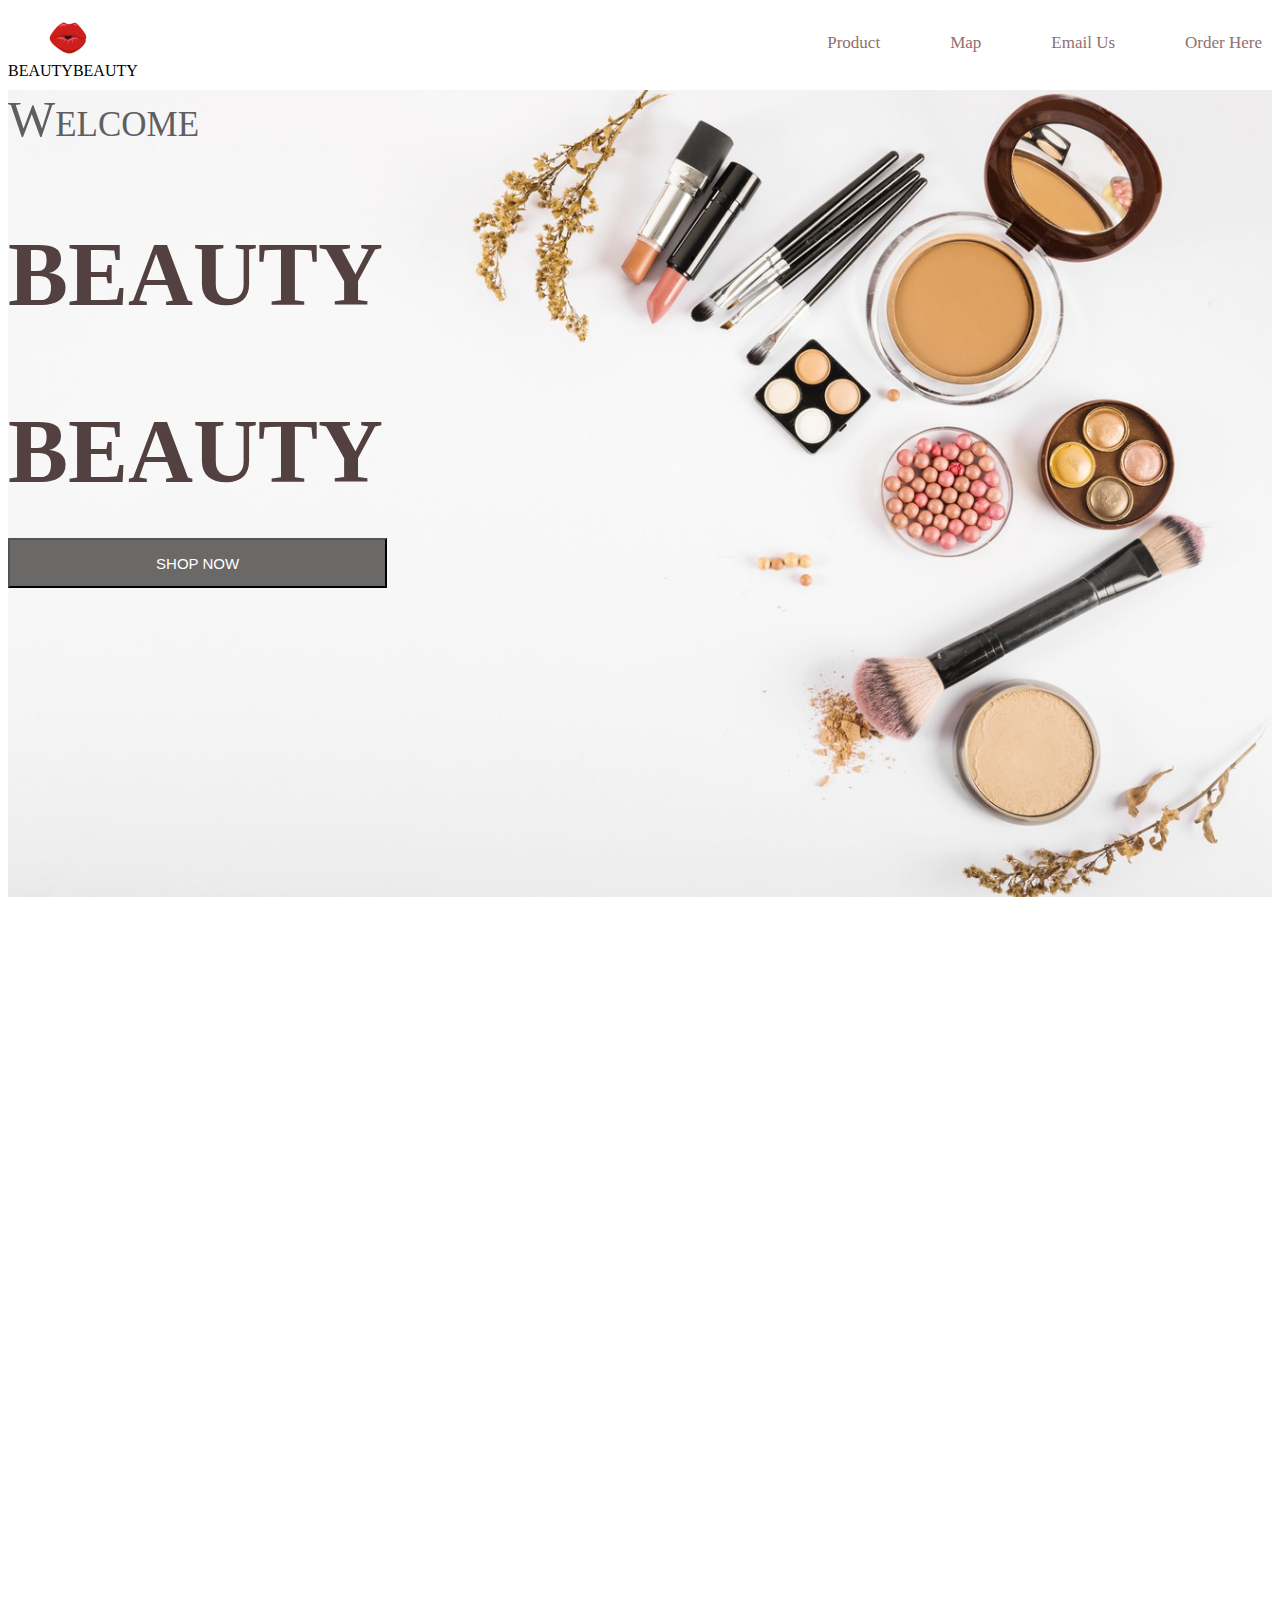
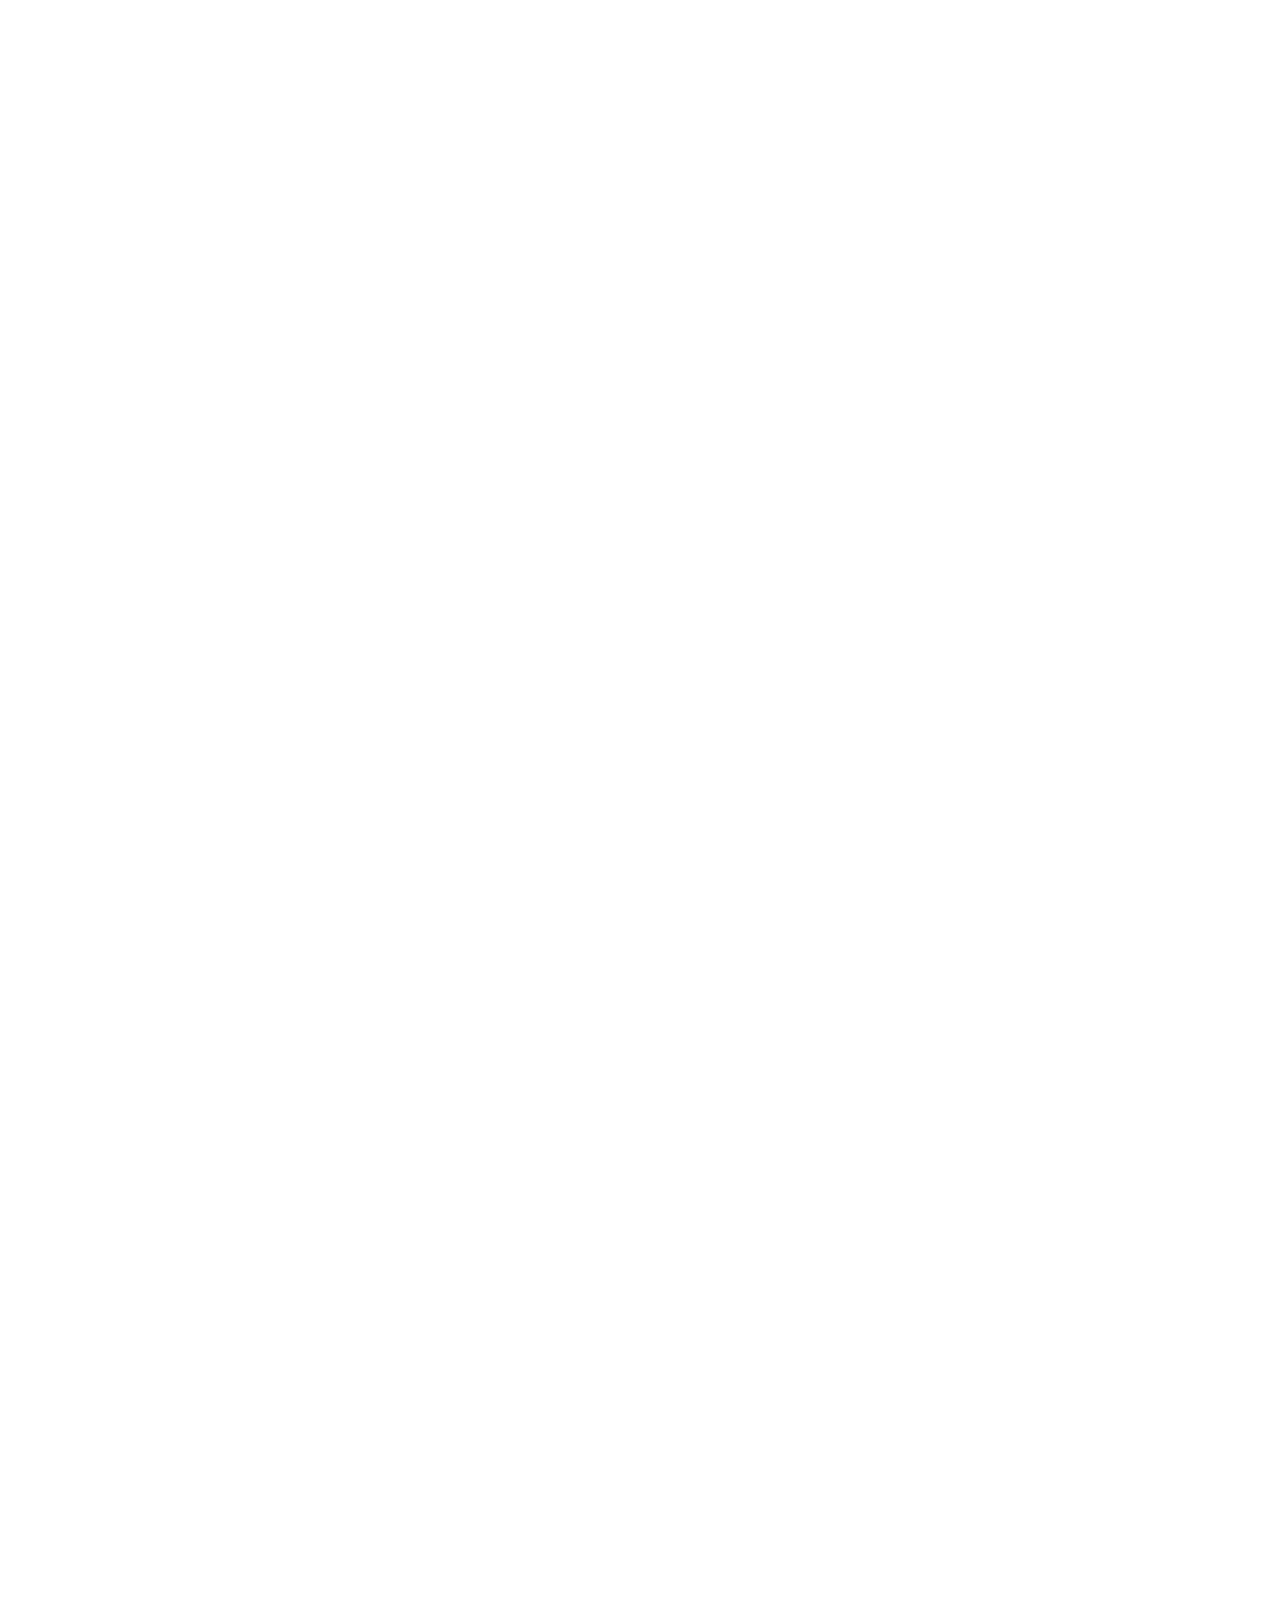
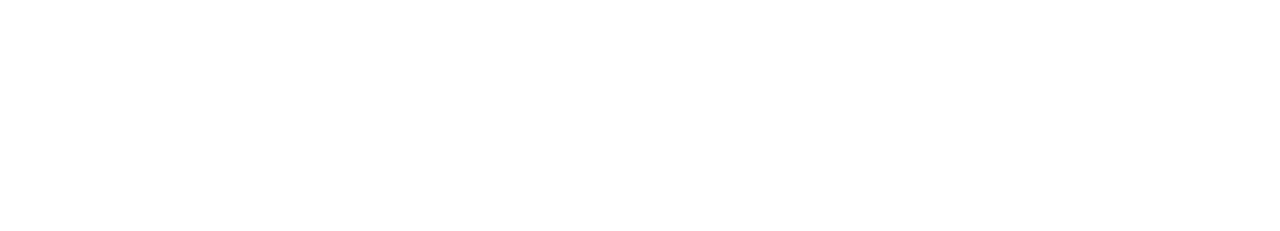
<file: index.html>
<!doctype html>
<html>
<head>
<title>BEAUTY BEAUTY</title>
<meta name="viewport" content="width=device-width, initial-scale=1">
  <link href="homepage.css" rel="stylesheet"/>
<script src="beauty.js"></script>
</head>

<body>

<div id="top">
  <header> 
    <div id="companylogo"><img src="lip.png" alt="company logo" height="40px" onclick="welcomeAlert()">BEAUTYBEAUTY</div>
    <div id="topLinks">
      <a href="Kiehls.html">Product</a>
      <a href="https://www.google.com/maps/search/sephora+hk/@22.2831866,114.1680357,16z/data=!3m1!4b1">Map</a>
      <a href="mailto: 20022149d@connect.polyu.edu.hk">Email Us</a>
      <a href="https://docs.google.com/forms/d/e/1FAIpQLScx_VF3jGetTIbIl3m04sP2ygtG0lep2QYdKOZy9qo50loNlg/viewform?vc=0&c=0&w=1&flr=0&usp=mail_form_link" title="Order">Order Here</a>
    </div>
  </header>
  <section id="banner">
    <p style="font-size:50px">Welcome</p>
    <h2 style="font-size:90px">BEAUTY </h2>
    <h2 style="font-size:90px">BEAUTY </h2>
    <input type="button" value="SHOP NOW" class="Buttonss" onclick="shopnowfunction()">
  </section>

</div>
</body>
</html>
</file>
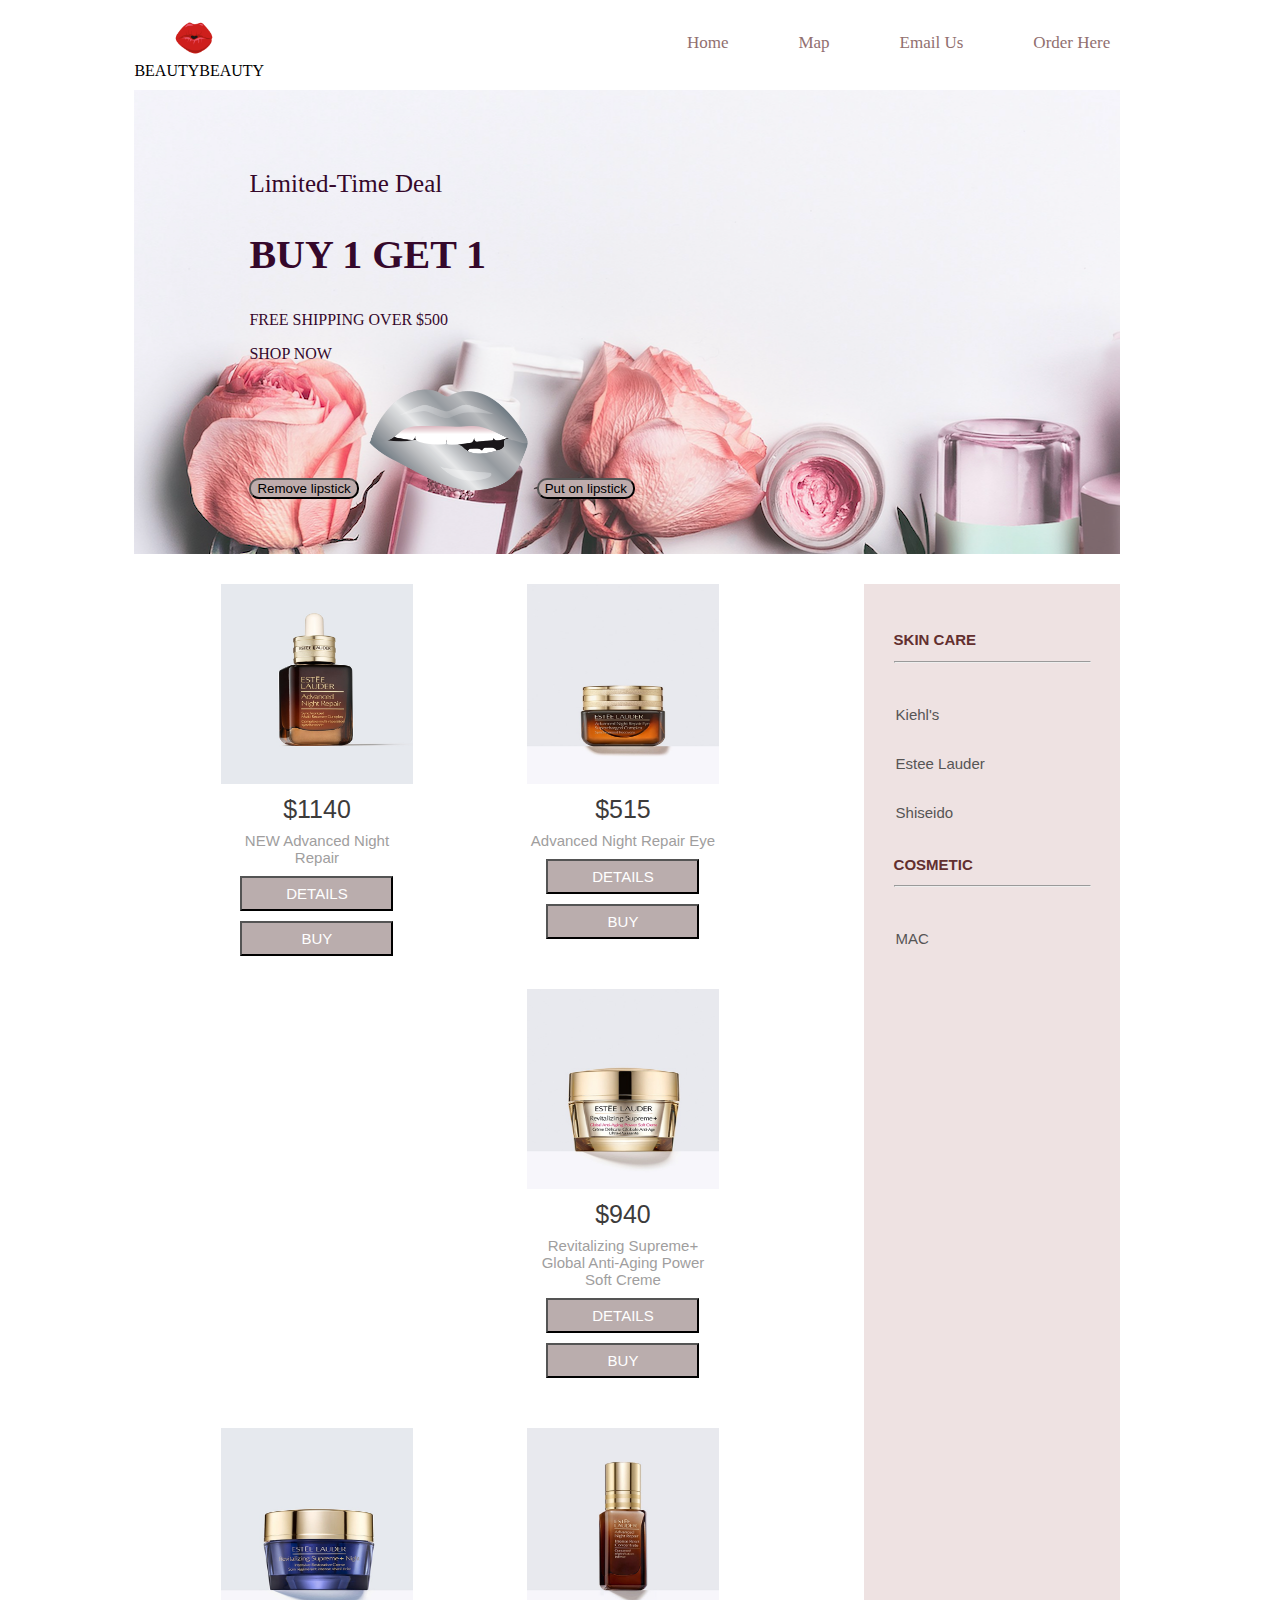
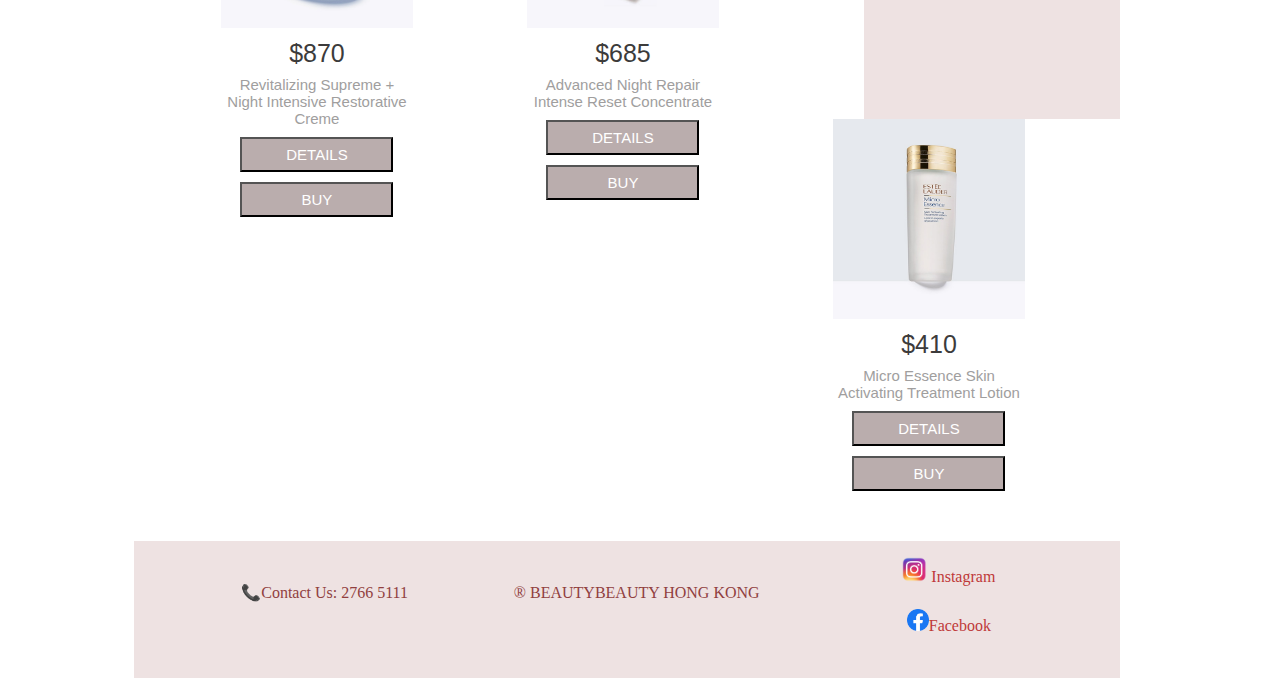
<file: EsteeLauder.html>
<!doctype html>
<html>
<head>
  <title>BEAUTY BEAUTY Estee Lauder</title>
  <meta name="viewport" content="width=device-width, initial-scale=1">
  <link href="Style.css" rel="stylesheet"/>
  <script src="beauty.js"></script>
</head>

<body>

<div id="top">
  <header>
    <div id="companylogo"><img src="lip.png" alt="company logo" height="40px" onclick="welcomeAlert()">BEAUTYBEAUTY</div>
    <div id="topLinks">
      <a href="index.html">Home</a>
      <a href="https://www.google.com/maps/search/sephora+hk/@22.2831866,114.1680357,16z/data=!3m1!4b1">Map</a>
      <a href="mailto: 20022149d@connect.polyu.edu.hk">Email Us</a>
      <a href="https://docs.google.com/forms/d/e/1FAIpQLScx_VF3jGetTIbIl3m04sP2ygtG0lep2QYdKOZy9qo50loNlg/viewform?vc=0&c=0&w=1&flr=0&usp=mail_form_link" title="Order">Order Here</a>
    </div>
  </header>
  <section id="banner">
    <p style="font-size:25px">Limited-Time Deal</p>
    <h2 style="font-size:40px">BUY 1 GET 1</h2>
    <p>FREE SHIPPING OVER $500</p>
    <p>SHOP NOW</p>
    <button id="lipstick" onclick="document.getElementById('myImage').src='before.png'">Remove lipstick</button>

    <img id="myImage" src="before.png" style="width:170px">

    <button id="lipstick" onclick="document.getElementById('myImage').src='after.png'">Put on lipstick</button>
  </section>
  <div id="productContent">
    <section class="bar">
      <div id="brandMenu">
        <nav class="brand">
          <h2>SKIN CARE </h2>
          <hr>
          <ul>
            <li><a href="Kiehls.html" title="Link">Kiehl's</a></li>
            <li><a href="EsteeLauder.html" title="Link">Estee Lauder</a></li>
            <li><a href="Shishedo.html" title="Link">Shiseido</a></li>
          </ul>
        </nav>
        <nav class="brand">
          <h2>COSMETIC </h2>
          <hr>
          <ul>
            <li><a href="MAC.html" title="Link">MAC</a></li>
          </ul>
        </nav>
      </div>
    </section>
    <section class="Contents">

      <div class="productRow">

        <article class="cosmetic">
          <div><img alt="sample" src="EL1.jpg" height="200px" weight="200px"></div>
          <p class="sellPrice">$1140</p>
          <p class="productName">NEW Advanced Night Repair</p>
          <input type="button" name="button" value="DETAILS" class="Buttonss" onclick="EL1()">
          <input type="button" name="button" value="BUY" class="Buttonss" onclick="buyfunction()">
        </article>

        <article class="cosmetic">
          <div><img alt="sample" src="EL2.jpg" height="200px" weight="200px"></div>
          <p class="sellPrice">$515</p>
          <p class="productName">Advanced Night Repair Eye</p>
          <input type="button" name="button" value="DETAILS" class="Buttonss" onclick="EL2()">
          <input type="button" name="button" value="BUY" class="Buttonss" onclick="buyfunction()">
        </article>

        <article class="cosmetic">
          <div><img alt="sample" src="EL3.jpg" height="200px" weight="200px"></div>
          <p class="sellPrice">$940</p>
          <p class="productName">Revitalizing Supreme+
            Global Anti-Aging Power Soft Creme</p>
          <input type="button" name="button" value="DETAILS" class="Buttonss" onclick="EL3()">
          <input type="button" name="button" value="BUY" class="Buttonss" onclick="buyfunction()">
        </article>
      </div>
      <div class="productRow">
        <article class="cosmetic">
          <div><img alt="sample" src="EL4.jpg" height="200px" weight="200px"></div>
          <p class="sellPrice">$870</p>
          <p class="productName">Revitalizing Supreme + Night
            Intensive Restorative Creme</p>
          <input type="button" name="button" value="DETAILS" class="Buttonss" onclick="EL4()">
          <input type="button" name="button" value="BUY" class="Buttonss" onclick="buyfunction()">
        </article>

        <article class="cosmetic">
          <div><img alt="sample" src="EL5.jpg" height="200px" weight="200px"></div>
          <p class="sellPrice">$685</p>
          <p class="productName">Advanced Night Repair
            Intense Reset Concentrate</p>
          <input type="button" name="button" value="DETAILS" class="Buttonss" onclick="EL5()">
          <input type="button" name="button" value="BUY" class="Buttonss" onclick="buyfunction()">
        </article>

        <article class="cosmetic">
          <div><img alt="sample" src="EL6.jpg" height="200px" weight="200px"></div>
          <p class="sellPrice">$410</p>
          <p class="productName">Micro Essence
            Skin Activating Treatment Lotion</p>
          <input type="button" name="button" value="DETAILS" class="Buttonss" onclick="EL6()">
          <input type="button" name="button" value="BUY" class="Buttonss" onclick="buyfunction()">
        </article>
      </div>


    </section>
  </div>
  <footer>
    <div>
      <p> &#128222;Contact Us: 2766 5111</p>
    </div>
    <div>
      <p>&#174; BEAUTYBEAUTY HONG KONG</p>
    </div>
    <div class="footerlinks">
      <a href="https://www.instagram.com/sephorahk/?hl=zh-hk"><p><img src="IG.png" width="25px">   Instagram</p></a>
      <a href="https://www.facebook.com/sephorahongkong/"><p><img src="Facebook-logo.png" width="22px">Facebook</p></a>
    </div>
  </footer>
</div>
</body>
</html>
</file>
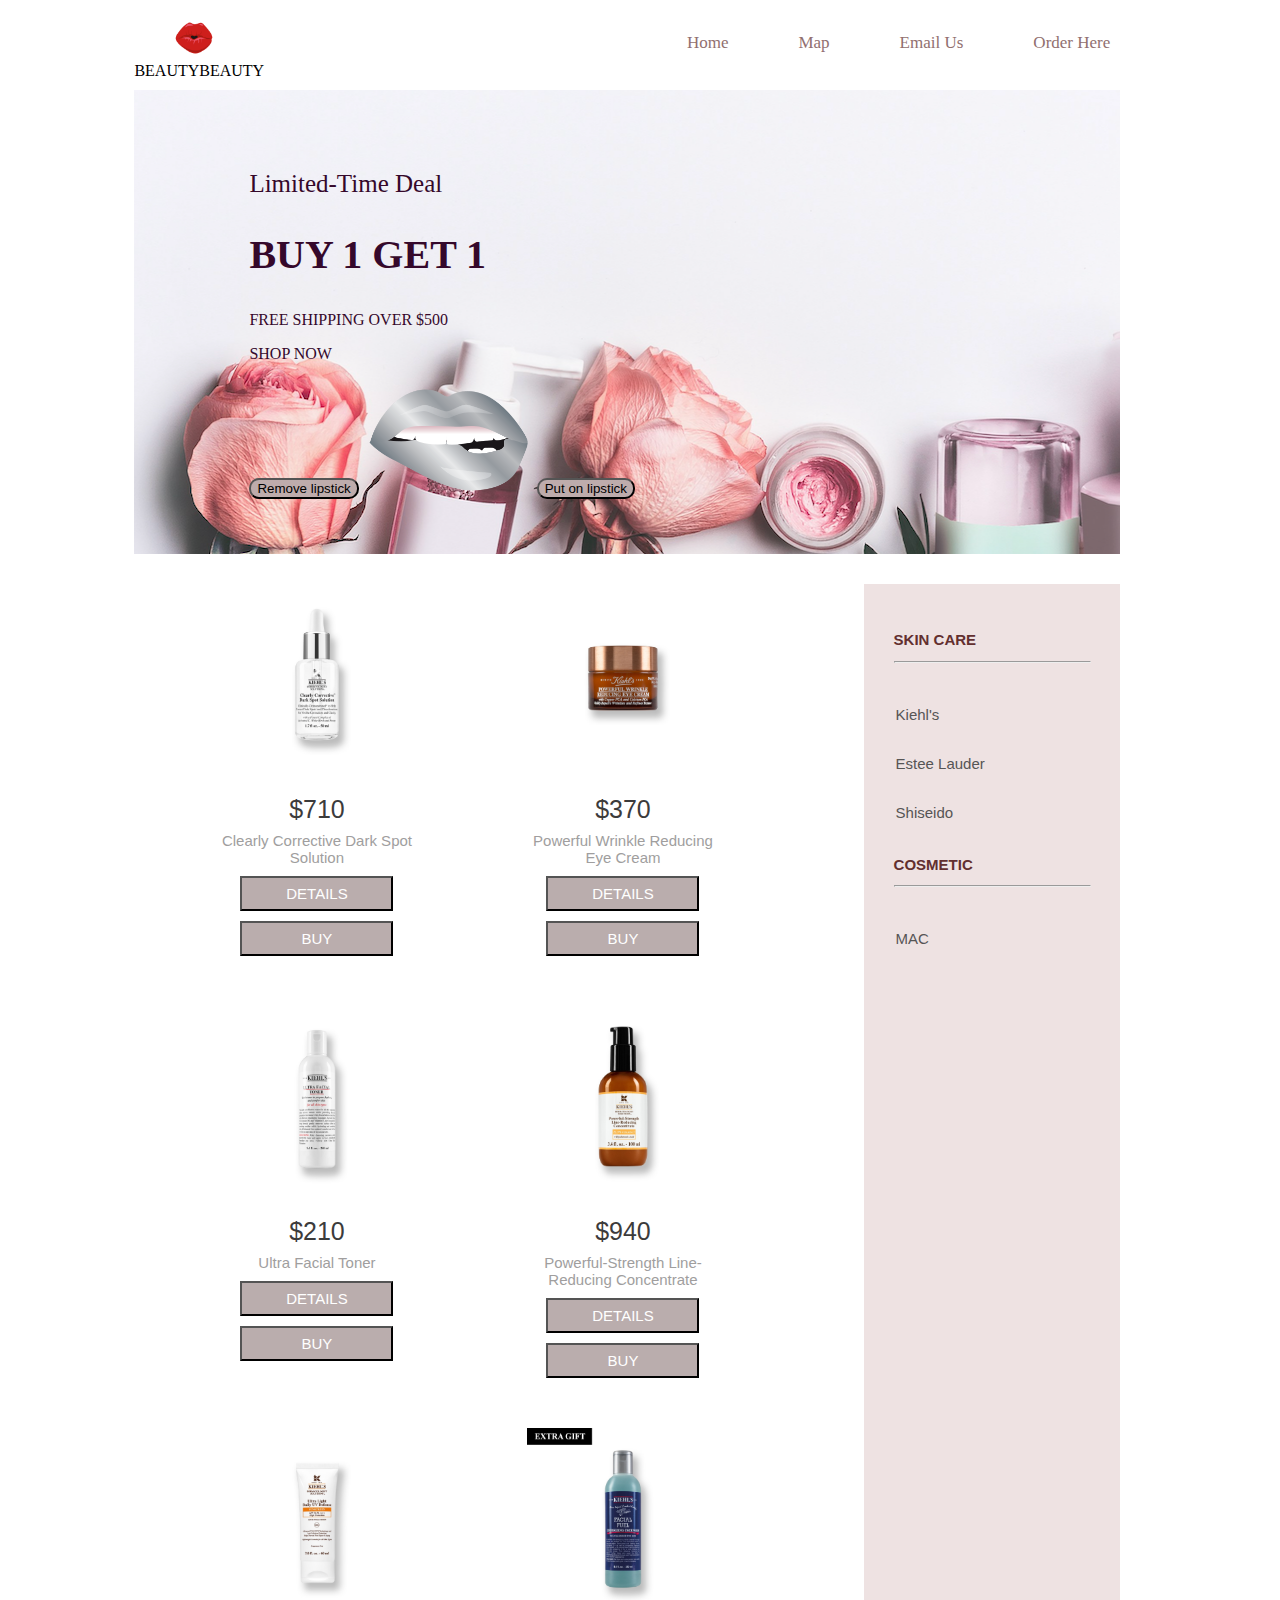
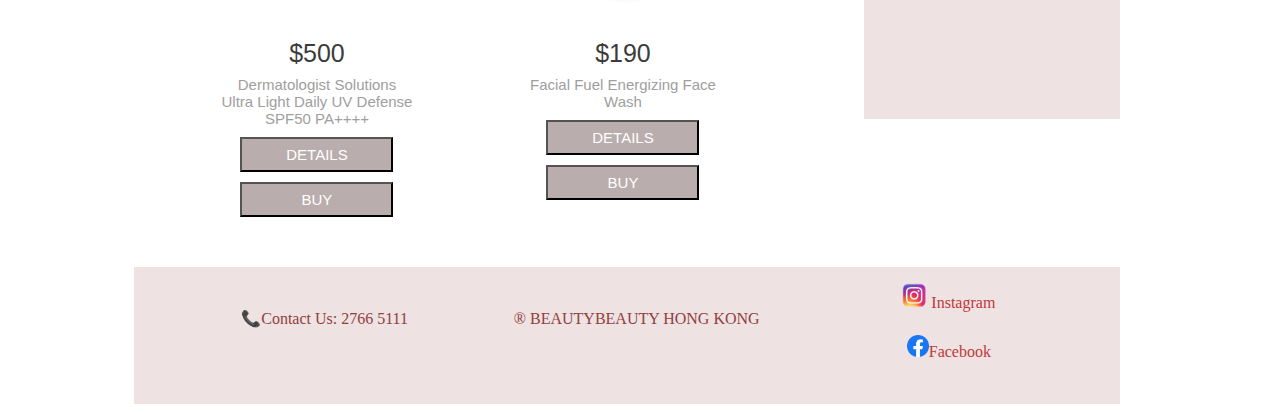
<file: Kiehls.html>
<!doctype html>
<html>
<head>
<title>BEAUTY BEAUTY Kiehl's</title>
<meta name="viewport" content="width=device-width, initial-scale=1">
  <link href="Style.css" rel="stylesheet"/>
<script src="beauty.js"></script>
</head>

<body>

<div id="top">
  <header> 
    <div id="companylogo"><img src="lip.png" alt="company logo" height="40px" onclick="welcomeAlert()">BEAUTYBEAUTY</div>
    <div id="topLinks">
      <a href="index.html">Home</a>
      <a href="https://www.google.com/maps/search/sephora+hk/@22.2831866,114.1680357,16z/data=!3m1!4b1">Map</a>
      <a href="mailto: 20022149d@connect.polyu.edu.hk">Email Us</a>
      <a href="https://docs.google.com/forms/d/e/1FAIpQLScx_VF3jGetTIbIl3m04sP2ygtG0lep2QYdKOZy9qo50loNlg/viewform?vc=0&c=0&w=1&flr=0&usp=mail_form_link" title="Order">Order Here</a>
    </div>
  </header>
  <section id="banner">
    <p style="font-size:25px">Limited-Time Deal</p>
    <h2 style="font-size:40px">BUY 1 GET 1</h2>
    <p>FREE SHIPPING OVER $500</p>
    <p>SHOP NOW</p>
    <button id="lipstick" onclick="document.getElementById('myImage').src='before.png'">Remove lipstick</button>

    <img id="myImage" src="before.png" style="width:170px">

    <button id="lipstick" onclick="document.getElementById('myImage').src='after.png'">Put on lipstick</button>
  </section>
  <div id="productContent">
    <section class="bar">
      <div id="brandMenu">
        <nav class="brand">
          <h2>SKIN CARE </h2>
          <hr>
          <ul>
            <li><a href="Kiehls.html" title="Link">Kiehl's</a></li>
            <li><a href="EsteeLauder.html" title="Link">Estee Lauder</a></li>
            <li><a href="Shishedo.html" title="Link">Shiseido</a></li>
          </ul>
        </nav>
        <nav class="brand">
          <h2>COSMETIC </h2>
          <hr>
          <ul>
            <li><a href="MAC.html" title="Link">MAC</a></li>
          </ul>
        </nav>
      </div>
    </section>
    <section class="Contents">

      <div class="productRow">

        <article class="cosmetic">
          <div><img alt="Kiehl's" src="K1.jpeg" height="200px" weight="200px"></div>
          <p class="sellPrice">$710</p>
          <p class="productName">Clearly Corrective Dark Spot Solution</p>
          <input type="button" value="DETAILS" class="Buttonss" onclick="K1()">
          <input type="button" value="BUY" class="Buttonss" onclick="buyfunction()">
        </article>

        <article class="cosmetic">
          <div><img alt="Kiehl's" src="K4.jpeg" height="200px" weight="200px"></div>
          <p class="sellPrice">$370</p>
          <p class="productName">Powerful Wrinkle Reducing Eye Cream</p>
          <input type="button" value="DETAILS" class="Buttonss" onclick="K2()">
          <input type="button" value="BUY" class="Buttonss" onclick="buyfunction()">
        </article>

        <article class="cosmetic">
          <div><img alt="Kiehl's" src="K3.jpeg" height="200px" weight="200px"></div>
          <p class="sellPrice">$210</p>
          <p class="productName">Ultra Facial Toner</p>
          <input type="button" value="DETAILS" class="Buttonss" onclick="K3()">
          <input type="button" value="BUY" class="Buttonss" onclick="buyfunction()">
        </article>
      </div>

      <div class="productRow">
        <article class="cosmetic">
          <div><img alt="Kiehl's" src="K5.jpeg" height="200px" weight="200px"></div>
          <p class="sellPrice">$940</p>
          <p class="productName">Powerful-Strength Line-Reducing Concentrate</p>
          <input type="button" value="DETAILS" class="Buttonss" onclick="K4()">
          <input type="button" value="BUY" class="Buttonss" onclick="buyfunction()">
        </article>

        <article class="cosmetic">
          <div><img alt="Kiehl's" src="K6.jpeg" height="200px" weight="200px"></div>
          <p class="sellPrice">$500</p>
          <p class="productName">Dermatologist Solutions Ultra Light Daily UV Defense SPF50 PA++++</p>
          <input type="button" value="DETAILS" class="Buttonss" onclick="K5()">
          <input type="button" value="BUY" class="Buttonss" onclick="buyfunction()">
        </article>

        <article class="cosmetic">
          <div><img alt="Kiehl's" src="K7.jpeg" height="200px" weight="200px"></div>
          <p class="sellPrice">$190</p>
          <p class="productName">Facial Fuel Energizing Face Wash</p>
          <input type="button" value="DETAILS" class="Buttonss" onclick="K6()">
          <input type="button" value="BUY" class="Buttonss" onclick="buyfunction()">
        </article>
      </div>


    </section>
  </div>
  <footer> 
    <div>
      <p> &#128222;Contact Us: 2766 5111</p>
    </div>
    <div>
      <p>&#174; BEAUTYBEAUTY HONG KONG</p>
    </div>
    <div class="footerlinks">
      <a href="https://www.instagram.com/sephorahk/?hl=zh-hk"><p><img src="IG.png" width="25px">   Instagram</p></a>
      <a href="https://www.facebook.com/sephorahongkong/"><p><img src="Facebook-logo.png" width="22px">Facebook</p></a>
    </div>
  </footer>
</div>
</body>
</html>
</file>
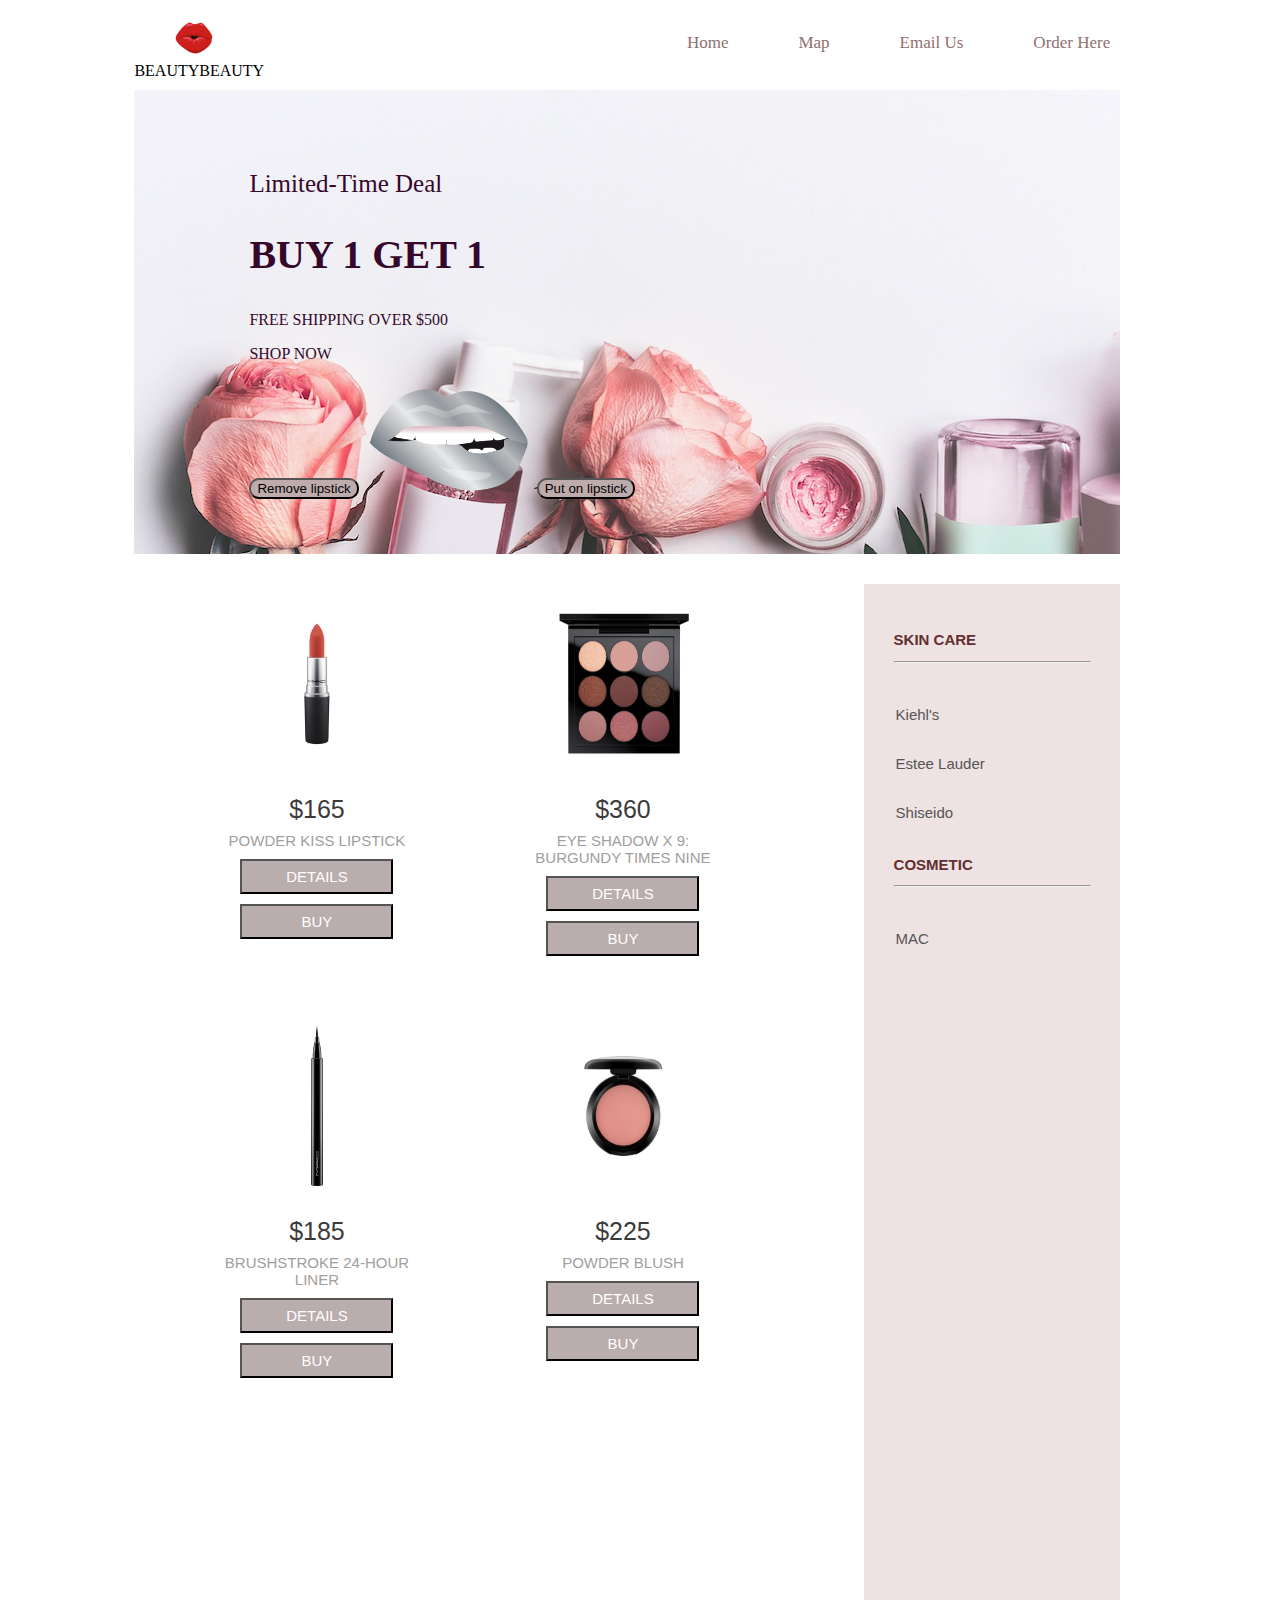
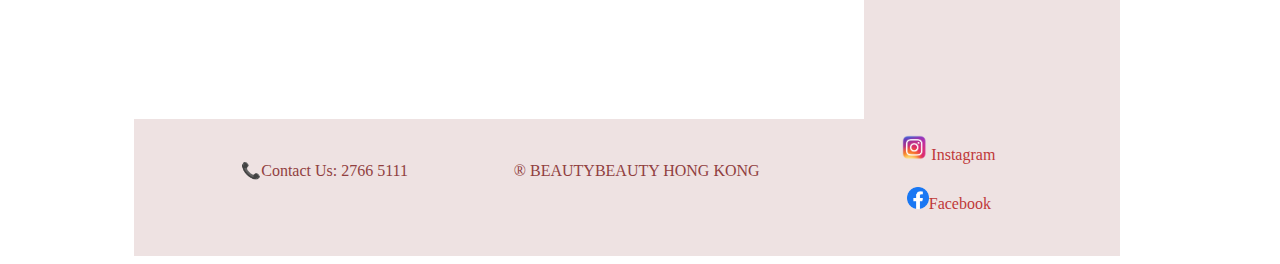
<file: MAC.html>
<!doctype html>
<html>
<head>
  <title>BEAUTY BEAUTY MAC</title>
  <meta name="viewport" content="width=device-width, initial-scale=1">
  <link href="Style.css" rel="stylesheet"/>
  <script src="beauty.js"></script>
</head>

<body>

<div id="top">
  <header>
    <div id="companylogo"><img src="lip.png" alt="company logo" height="40px" onclick="welcomeAlert()">BEAUTYBEAUTY</div>
    <div id="topLinks">
      <a href="index.html">Home</a>
      <a href="https://www.google.com/maps/search/sephora+hk/@22.2831866,114.1680357,16z/data=!3m1!4b1">Map</a>
      <a href="mailto: 20022149d@connect.polyu.edu.hk">Email Us</a>
      <a href="https://docs.google.com/forms/d/e/1FAIpQLScx_VF3jGetTIbIl3m04sP2ygtG0lep2QYdKOZy9qo50loNlg/viewform?vc=0&c=0&w=1&flr=0&usp=mail_form_link" title="Order">Order Here</a>
    </div>
  </header>
  <section id="banner">
    <p style="font-size:25px">Limited-Time Deal</p>
    <h2 style="font-size:40px">BUY 1 GET 1</h2>
    <p>FREE SHIPPING OVER $500</p>
    <p>SHOP NOW</p>
    <button id="lipstick" onclick="document.getElementById('myImage').src='before.png'">Remove lipstick</button>

    <img id="myImage" src="before.png" style="width:170px">

    <button id="lipstick" onclick="document.getElementById('myImage').src='after.png'">Put on lipstick</button>
  </section>
  <div id="productContent">
    <section class="bar">
      <div id="brandMenu">
        <nav class="brand">
          <h2>SKIN CARE </h2>
          <hr>
          <ul>
            <li><a href="Kiehls.html" title="Link">Kiehl's</a></li>
            <li><a href="EsteeLauder.html" title="Link">Estee Lauder</a></li>
            <li><a href="Shishedo.html" title="Link">Shiseido</a></li>
          </ul>
        </nav>
        <nav class="brand">
          <h2>COSMETIC </h2>
          <hr>
          <ul>
            <li><a href="MAC.html" title="Link">MAC</a></li>
          </ul>
        </nav>
      </div>
    </section>
    <section class="Contents">

      <div class="productRow">

        <article class="cosmetic">
          <div><img alt="sample" src="MAC1.jpg" height="200px" weight="200px"></div>
          <p class="sellPrice">$165</p>
          <p class="productName">POWDER KISS LIPSTICK</p>
          <input type="button" name="button" value="DETAILS" class="Buttonss" onclick="M1()">
          <input type="button" name="button" value="BUY" class="Buttonss" onclick="buyfunction()">
        </article>

        <article class="cosmetic">
          <div><img alt="sample" src="MAC2.jpg" height="200px" weight="200px"></div>
          <p class="sellPrice">$360</p>
          <p class="productName">EYE SHADOW X 9: BURGUNDY TIMES NINE</p>
          <input type="button" name="button" value="DETAILS" class="Buttonss" onclick="M2()">
          <input type="button" name="button" value="BUY" class="Buttonss" onclick="buyfunction()">
        </article>

        <article class="cosmetic">
          <div><img alt="sample" src="MAC3.jpg" height="200px" weight="200px"></div>
          <p class="sellPrice">$185</p>
          <p class="productName">BRUSHSTROKE 24-HOUR LINER</p>
          <input type="button" name="button" value="DETAILS" class="Buttonss" onclick="M3()">
          <input type="button" name="button" value="BUY" class="Buttonss" onclick="buyfunction()">
        </article>
      </div>
      <div class="productRow">
        <article class="cosmetic">
          <div><img alt="sample" src="MAC4.jpg" height="200px" weight="200px"></div>
          <p class="sellPrice">$225</p>
          <p class="productName">POWDER BLUSH</p>
          <input type="button" name="button" value="DETAILS" class="Buttonss" onclick="M4()">
          <input type="button" name="button" value="BUY" class="Buttonss" onclick="buyfunction()">
        </article>
      </div>
    </section>
  </div>
  <footer>
    <div>
      <p> &#128222;Contact Us: 2766 5111</p>
    </div>
    <div>
      <p>&#174; BEAUTYBEAUTY HONG KONG</p>
    </div>
    <div class="footerlinks">
      <a href="https://www.instagram.com/sephorahk/?hl=zh-hk"><p><img src="IG.png" width="25px">   Instagram</p></a>
      <a href="https://www.facebook.com/sephorahongkong/"><p><img src="Facebook-logo.png" width="22px">Facebook</p></a>
    </div>
  </footer>
</div>
</body>
</html>
</file>
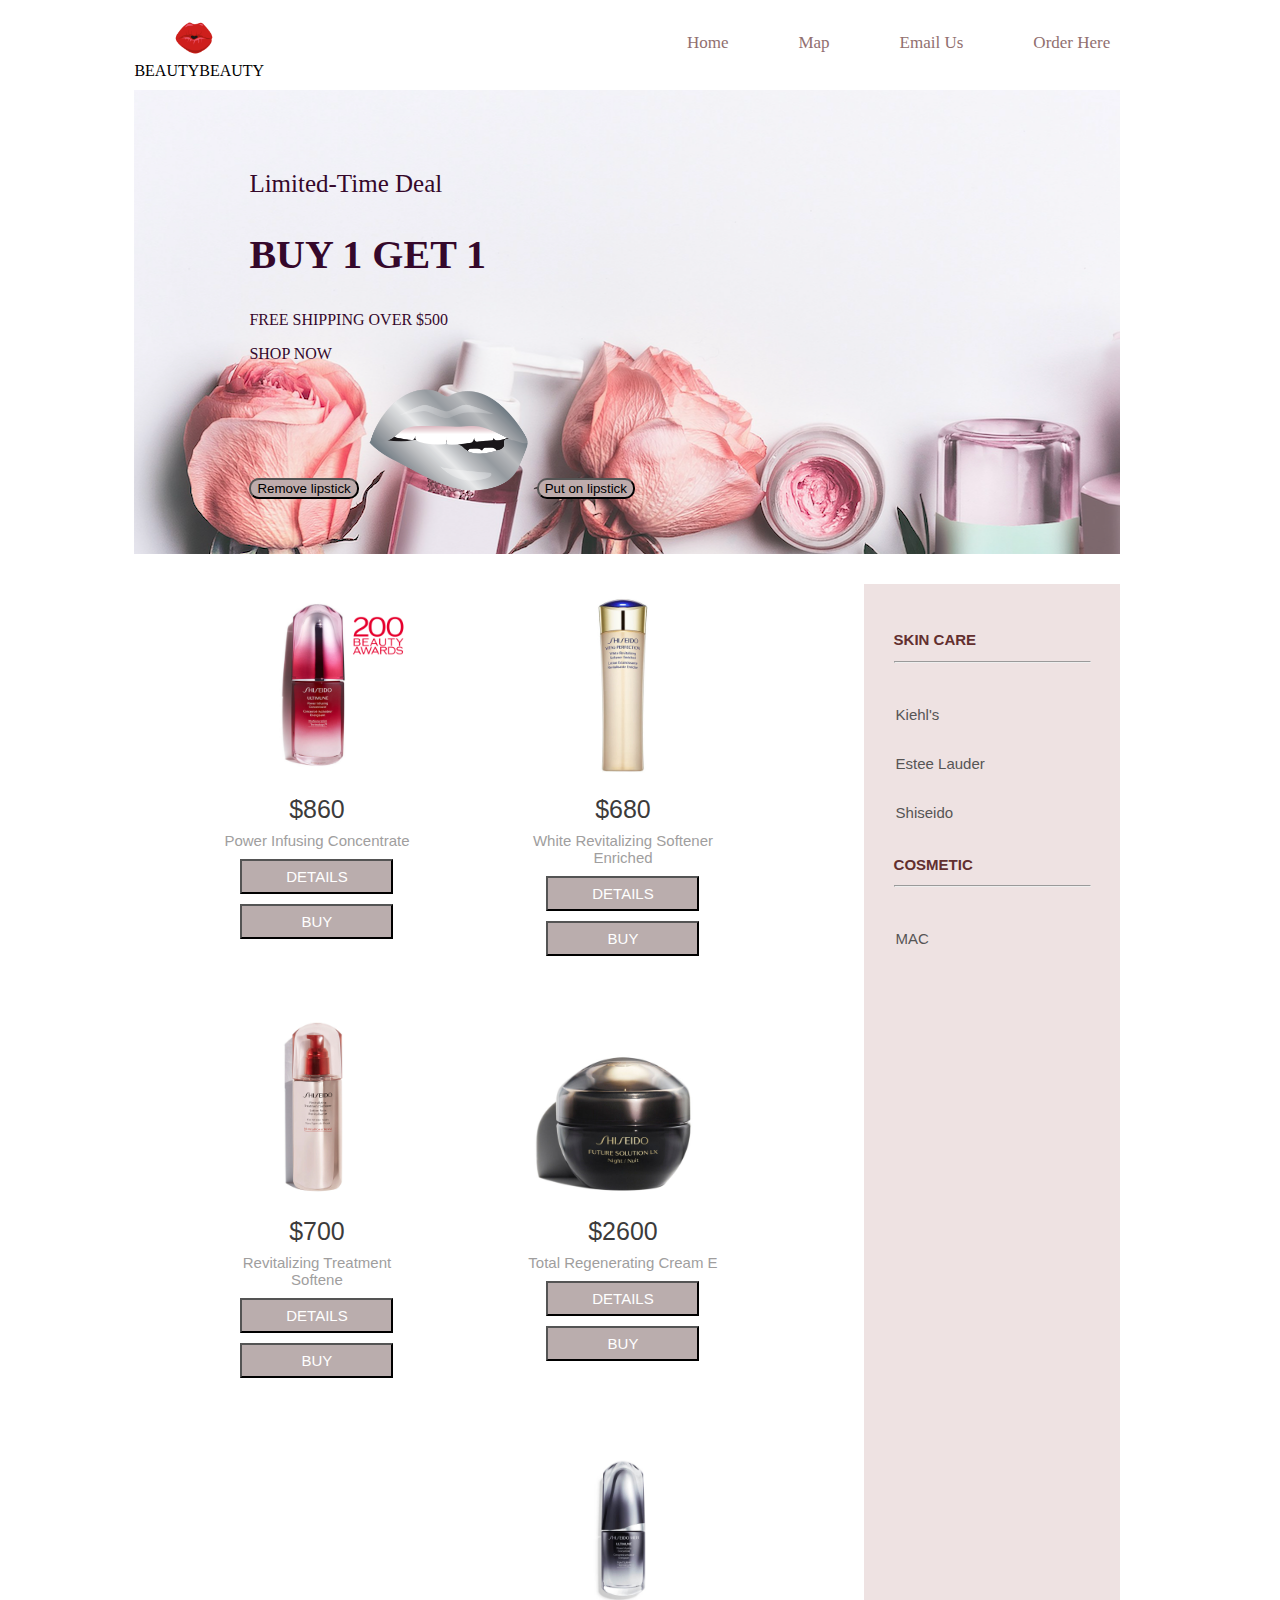
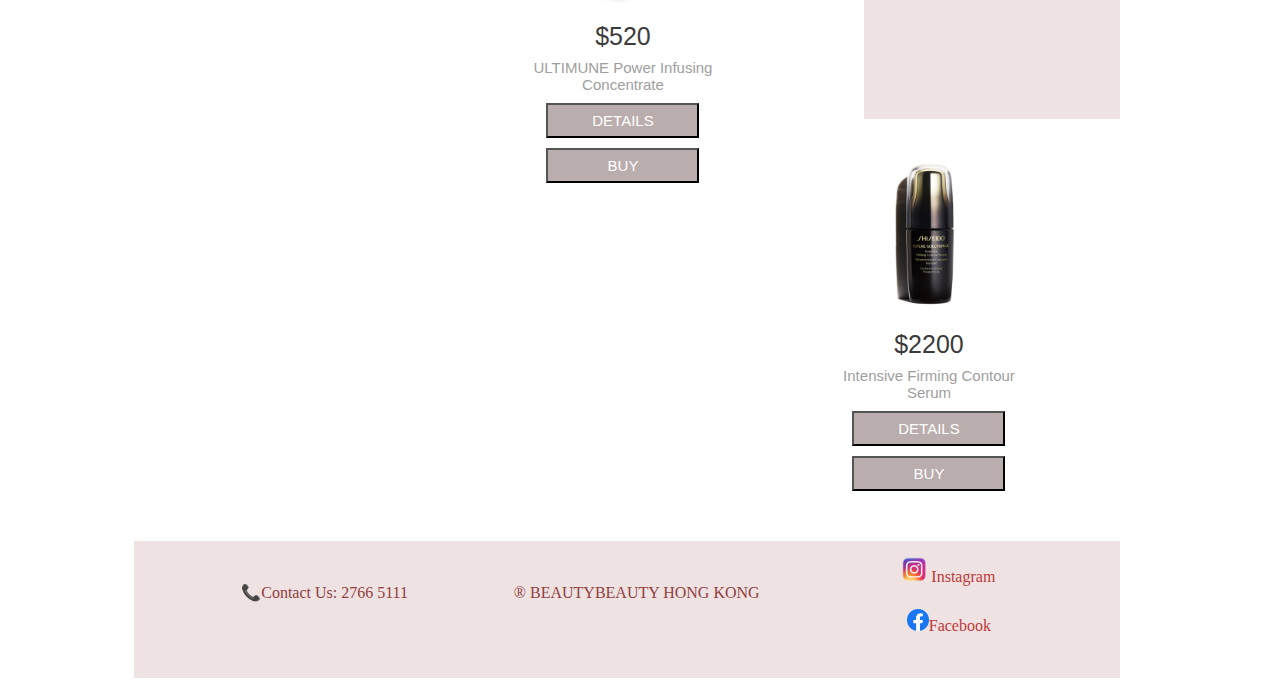
<file: Shishedo.html>
<!doctype html>
<html>
<head>
  <title>BEAUTY BEAUTY Shishedo</title>
  <meta name="viewport" content="width=device-width, initial-scale=1">
  <link href="Style.css" rel="stylesheet"/>
  <script src="beauty.js"></script>
</head>

<body>

<div id="top">
  <header>
    <div id="companylogo"><img src="lip.png" alt="company logo" height="40px" onclick="welcomeAlert()">BEAUTYBEAUTY</div>
    <div id="topLinks">
      <a href="index.html">Home</a>
      <a href="https://www.google.com/maps/search/sephora+hk/@22.2831866,114.1680357,16z/data=!3m1!4b1">Map</a>
      <a href="mailto: 20022149d@connect.polyu.edu.hk">Email Us</a>
      <a href="https://docs.google.com/forms/d/e/1FAIpQLScx_VF3jGetTIbIl3m04sP2ygtG0lep2QYdKOZy9qo50loNlg/viewform?vc=0&c=0&w=1&flr=0&usp=mail_form_link" title="Order">Order Here</a>
    </div>
  </header>
  <section id="banner">
    <p style="font-size:25px">Limited-Time Deal</p>
    <h2 style="font-size:40px">BUY 1 GET 1</h2>
    <p>FREE SHIPPING OVER $500</p>
    <p>SHOP NOW</p>
    <button id="lipstick" onclick="document.getElementById('myImage').src='before.png'">Remove lipstick</button>

    <img id="myImage" src="before.png" style="width:170px">

    <button id="lipstick" onclick="document.getElementById('myImage').src='after.png'">Put on lipstick</button>
  </section>
  <div id="productContent">
    <section class="bar">
      <div id="brandMenu">
        <nav class="brand">
          <h2>SKIN CARE </h2>
          <hr>
          <ul>
            <li><a href="Kiehls.html" title="Link">Kiehl's</a></li>
            <li><a href="EsteeLauder.html" title="Link">Estee Lauder</a></li>
            <li><a href="Shishedo.html" title="Link">Shiseido</a></li>
          </ul>
        </nav>
        <nav class="brand">
          <h2>COSMETIC </h2>
          <hr>
          <ul>
            <li><a href="MAC.html" title="Link">MAC</a></li>
          </ul>
        </nav>
      </div>
    </section>
    <section class="Contents">

      <div class="productRow">

        <article class="cosmetic">
          <div><img alt="sample" src="Shiseido1.png" height="200px" weight="200px"></div>
          <p class="sellPrice">$860</p>
          <p class="productName">Power Infusing Concentrate</p>
          <input type="button" name="button" value="DETAILS" class="Buttonss" onclick="S1()">
          <input type="button" name="button" value="BUY" class="Buttonss" onclick="buyfunction()">
        </article>

        <article class="cosmetic">
          <div><img alt="sample" src="Shiseido2.jpg" height="200px" weight="200px"></div>
          <p class="sellPrice">$680</p>
          <p class="productName">White Revitalizing Softener Enriched</p>
          <input type="button" name="button" value="DETAILS" class="Buttonss" onclick="S2()">
          <input type="button" name="button" value="BUY" class="Buttonss" onclick="buyfunction()">
        </article>

        <article class="cosmetic">
          <div><img alt="sample" src="Shiseido3.jpg" height="200px" weight="200px"></div>
          <p class="sellPrice">$700</p>
          <p class="productName">Revitalizing Treatment Softene</p>
          <input type="button" name="button" value="DETAILS" class="Buttonss" onclick="S3()">
          <input type="button" name="button" value="BUY" class="Buttonss" onclick="buyfunction()">
        </article>
      </div>
      <div class="productRow">
        <article class="cosmetic">
          <div><img alt="sample" src="Shiseido4.jpg" height="200px" weight="200px"></div>
          <p class="sellPrice">$2600</p>
          <p class="productName">Total Regenerating Cream E</p>
          <input type="button" name="button" value="DETAILS" class="Buttonss" onclick="S4()">
          <input type="button" name="button" value="BUY" class="Buttonss" onclick="buyfunction()">
        </article>

        <article class="cosmetic">
          <div><img alt="sample" src="Shiseido5.jpg" height="200px" weight="200px"></div>
          <p class="sellPrice">$520</p>
          <p class="productName">ULTIMUNE Power Infusing Concentrate </p>
          <input type="button" name="button" value="DETAILS" class="Buttonss" onclick="S5()">
          <input type="button" name="button" value="BUY" class="Buttonss" onclick="buyfunction()">
        </article>

        <article class="cosmetic">
          <div><img alt="sample" src="Shiseido6.jpg" height="200px" weight="200px"></div>
          <p class="sellPrice">$2200</p>
          <p class="productName">Intensive Firming Contour Serum </p>
          <input type="button" name="button" value="DETAILS" class="Buttonss" onclick="S6()">
          <input type="button" name="button" value="BUY" class="Buttonss" onclick="buyfunction()">
        </article>
      </div>


    </section>
  </div>
  <footer>
    <div>
      <p> &#128222;Contact Us: 2766 5111</p>
    </div>
    <div>
      <p>&#174; BEAUTYBEAUTY HONG KONG</p>
    </div>
    <div class="footerlinks">
      <a href="https://www.instagram.com/sephorahk/?hl=zh-hk"><p><img src="IG.png" width="25px">   Instagram</p></a>
      <a href="https://www.facebook.com/sephorahongkong/"><p><img src="Facebook-logo.png" width="22px">Facebook</p></a>
    </div>
  </footer>
</div>
</body>
</html>
</file>
<file: homepage.css>
header {
	font-family: "Impact", cursive;
	font-size: 16px;
	font-weight: 300;
}

#lipstick{
	background-color: #beacac;
	border-radius:10px;
	border-style: revert;
}

#companylogo {
	padding-top: 10px;
	padding-bottom: 10px;
	width: 120px;
	text-align: center; /* Logo係brand name既正上方*/
	float: left;
}

#topLinks {
	padding-top: 25px;
	padding-bottom: 25px;
	width: calc( 100% - 130px );
	text-align: right;
	float: left; /* 左上link放左*/
}

#topLinks a {
	color: rgb(145, 111, 111);
	font-size: 17px;
	text-decoration: none;
	padding-left: 66px;
}

#banner {
	text-align: left;
	font-variant: small-caps;
	clear: both;
	color: rgb(96, 95, 95);
	width: 100%;
	height: 3333px;
	background-image: url("mainmain2.jpg");
	background-size: 100%;
	background-repeat: no-repeat;
	padding-left: 0px;
	padding-right: 0px;
}

#banner h2 {
	font-family: "Marker Felt, fantasy;";
	color: #534141;
	font-variant: small-caps;
}

.Buttonss {
	font-size: 15px;
	background-color: rgb(107, 104, 104);
	position: relative;
	top: -50px;
	width: 30%;
	height: 50px;
	color: #ffffff;
	margin-top: 10px;
}

.Buttonss:hover{
	background-color: #b0aaaa;
}
</file>
<file: Style.css>
#companylogo {
	padding-top: 10px;
	padding-bottom: 10px;
	width: 120px;
	text-align: center; /* Logo係brand name既正上方*/
	float: left;
}

header {
	font-family: "Impact", cursive;
	font-size: 16px;
	font-weight: 300;
}

#banner {
	font-family: "Chalkduster";
	color: rgb(53, 8, 43);
	padding-left: 115px;
	padding-top: 55px;
	padding-bottom: 55px;
	background-image: url("123.png");
	clear: both;
}

#lipstick{
	background-color: #beacac;
	border-style: revert;
	border-radius:10px;
}

#productContent {
	padding-top: 30px;
	clear: both;
	overflow: auto;
}

#productContent .Contents {
	text-align: center; /*Product name置中 */
	padding-left: 3%;
}

#productContent .bar {
	font-family: 'Montserrat', sans-serif;
	background-color: rgb(238, 226, 226);
	float: right;
	width: 20%;
	height: 1100px; /*meun bar既長度*/
	padding-left: 3%;
	padding-right: 3%;
	padding-top: 35px;
	text-align: center;
}


#topLinks {
	padding-top: 25px;
	padding-bottom: 25px;
	width: calc( 100% - 130px );
	text-align: right;
	float: left; /* 左上link放左*/
}

#topLinks a {
	color: rgb(145, 111, 111);
	font-size: 17px;
	text-decoration: none;
	padding-left: 66px;
}

#productContent #brandMenu {
	text-align: left;
	color: rgb(98, 47, 47);
}

#top {
	width: 78%;
	padding-left: 10%;
}

.brand li {
	font-size: xx-large;
	position: relative;
	left: -38px;
	padding-top: 12px;
	list-style-type: none;
}

.Contents .cosmetic {
	float: left;
	padding-left: 6%;
	padding-right: 6%;
	width: 20%;
}

.productRow .productName {
	position: relative;
	top: -35px;
	font-size: 15px;
	font-family: sans-serif;
	font-weight: 210;
	color: rgb(160, 158, 158);
}

.productRow .sellPrice {
	font-family: 'Montserrat', sans-serif;
	color: rgb(60, 59, 59);
	font-size: 25px;
	position: relative;
	top: -18px;
}


.productRow .Buttonss:hover{
	background-color: #b57f7f;
}

.productRow .Buttonss {
	position: relative;
	top: -50px;
	width: 80%;
	background-color: rgb(186, 173, 173);
	height: 35px;
	color: #ffffff;
	font-size: 15px;
	margin-top: 10px;
}

#top footer {
	overflow: auto;
	background-color: rgb(238, 226, 226);
	font-family: Impact;
	font-weight: 230;
	line-height: 2;
	padding-top: 20px;
	padding-left: 20px;
	padding-bottom: 20px;
	padding-right: 20px;
	text-align: center;
}

#top footer div {
	width: 26%;
	float: left;
	padding-left: 5%;
	padding-right: 2%;
	color: rgb(145, 63, 63);
}

footer a {
	color: rgb(191, 57, 57);
	text-decoration: none; /*ig fb Link冇底線*/
}

.bar a {
	color: rgb(86, 85, 85);
	text-decoration: none; /*Link冇底線*/
}
.bar a:hover {
	color: rgb(179, 158, 158);
}

.bar .brand {
	margin-bottom: 30px;
}

footer .footerlinks {
	margin-top: -20px;
}

#brandMenu h2 {
	font-size: 15px;
}

#brandMenu a {
	font-size: 15px;
}

.cosmetic img {
	width: 100%;
}
</file>
